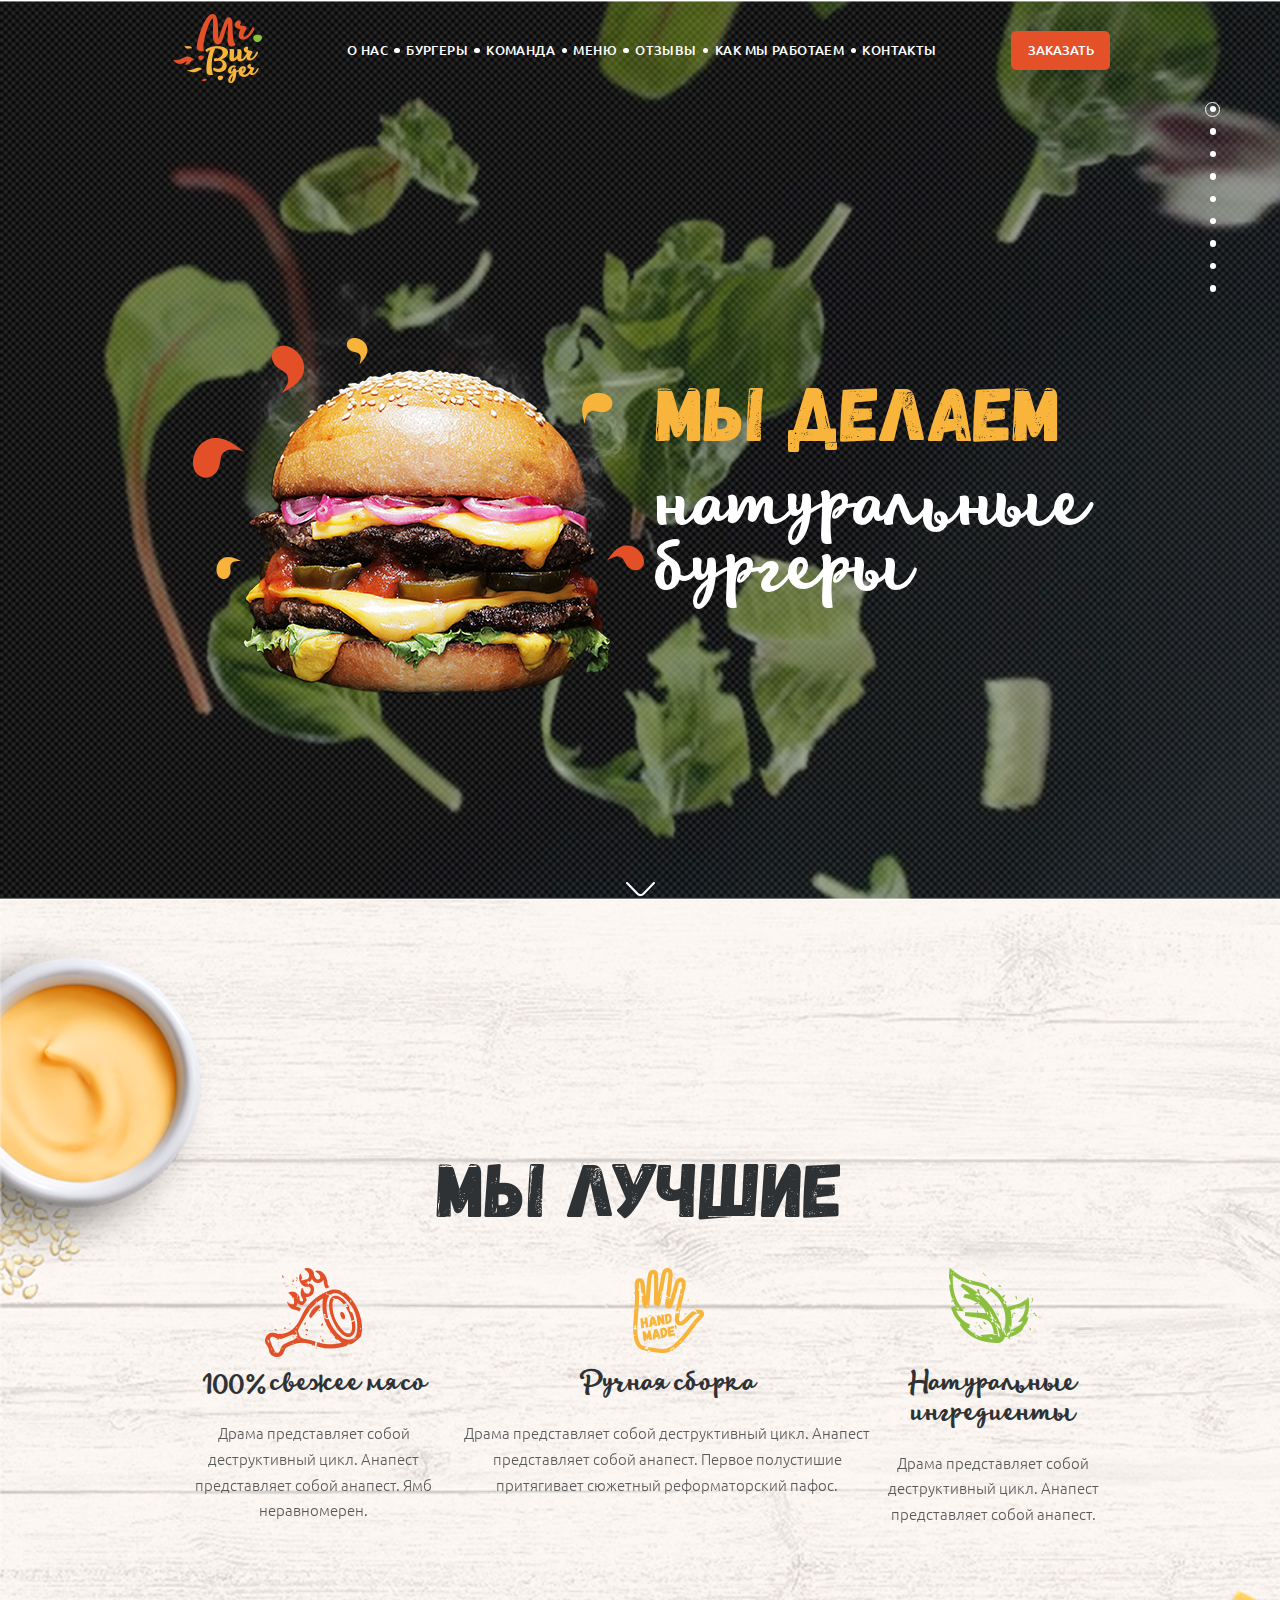
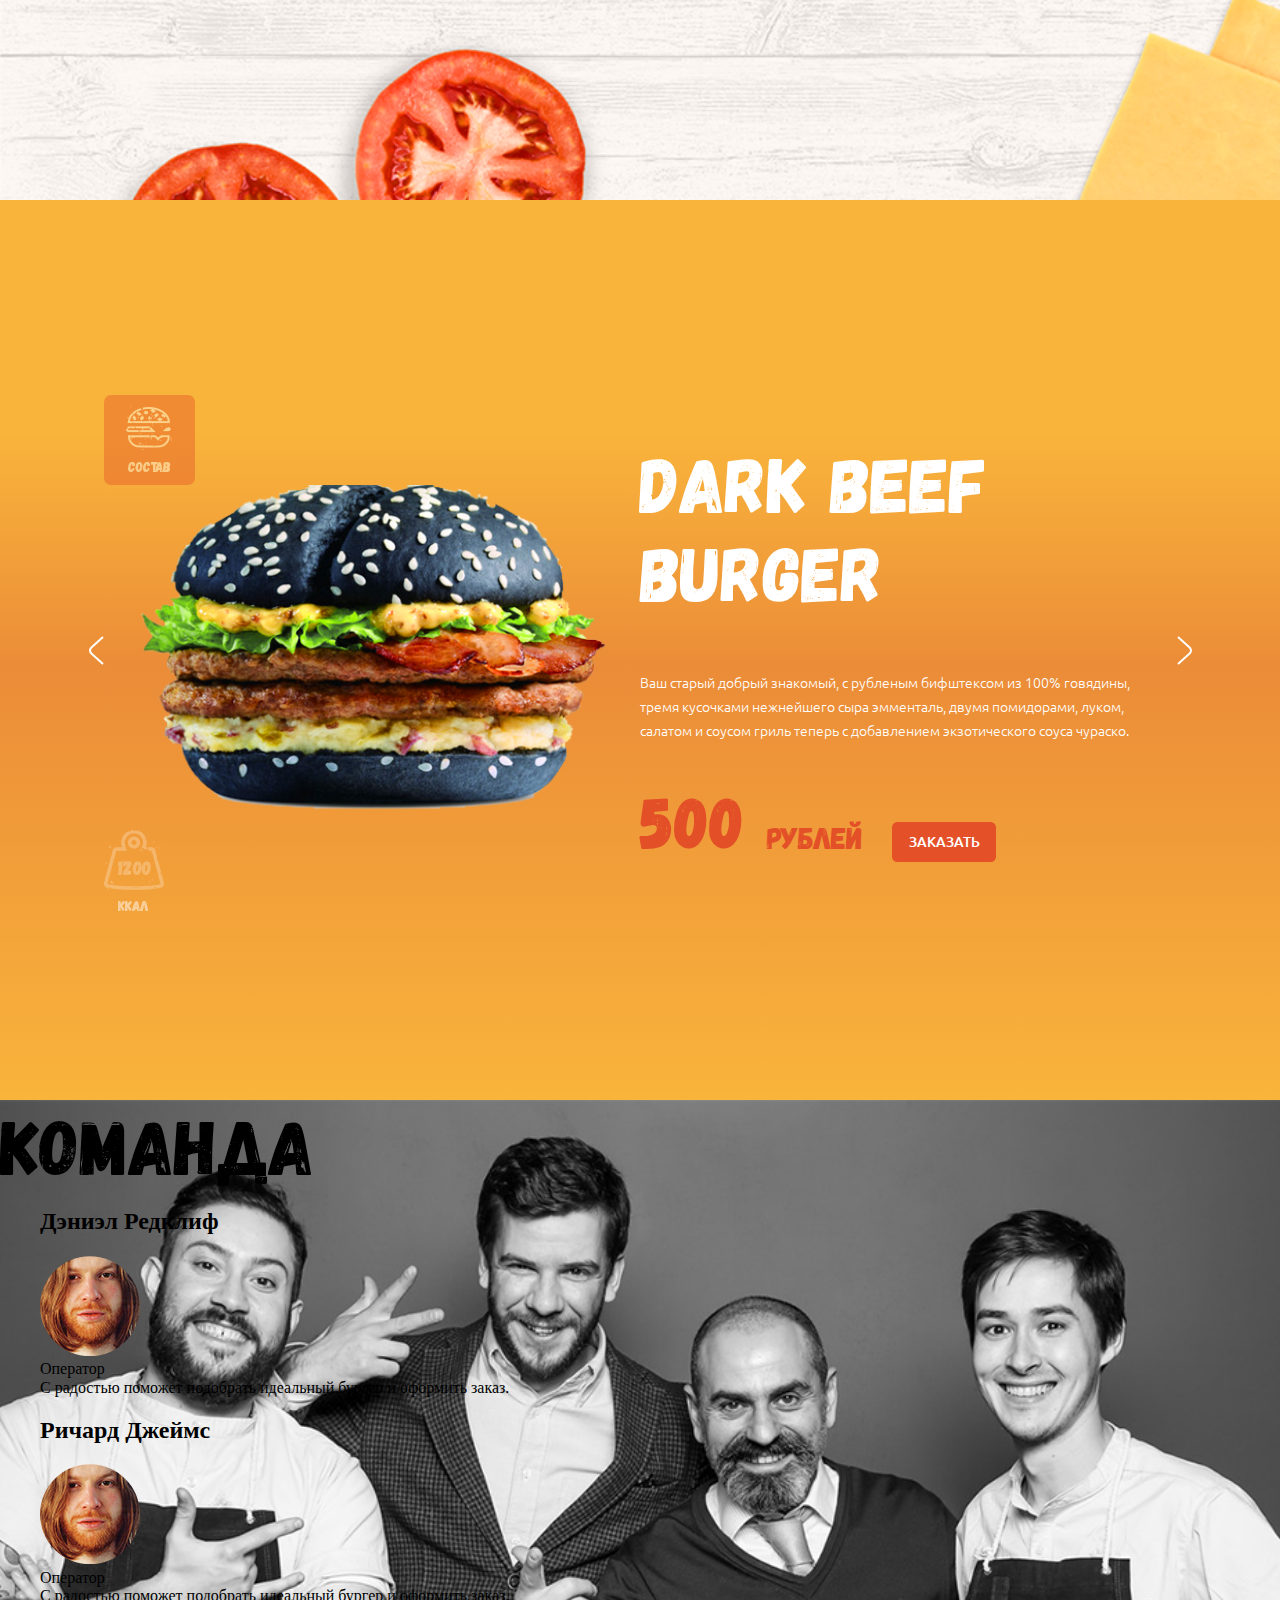
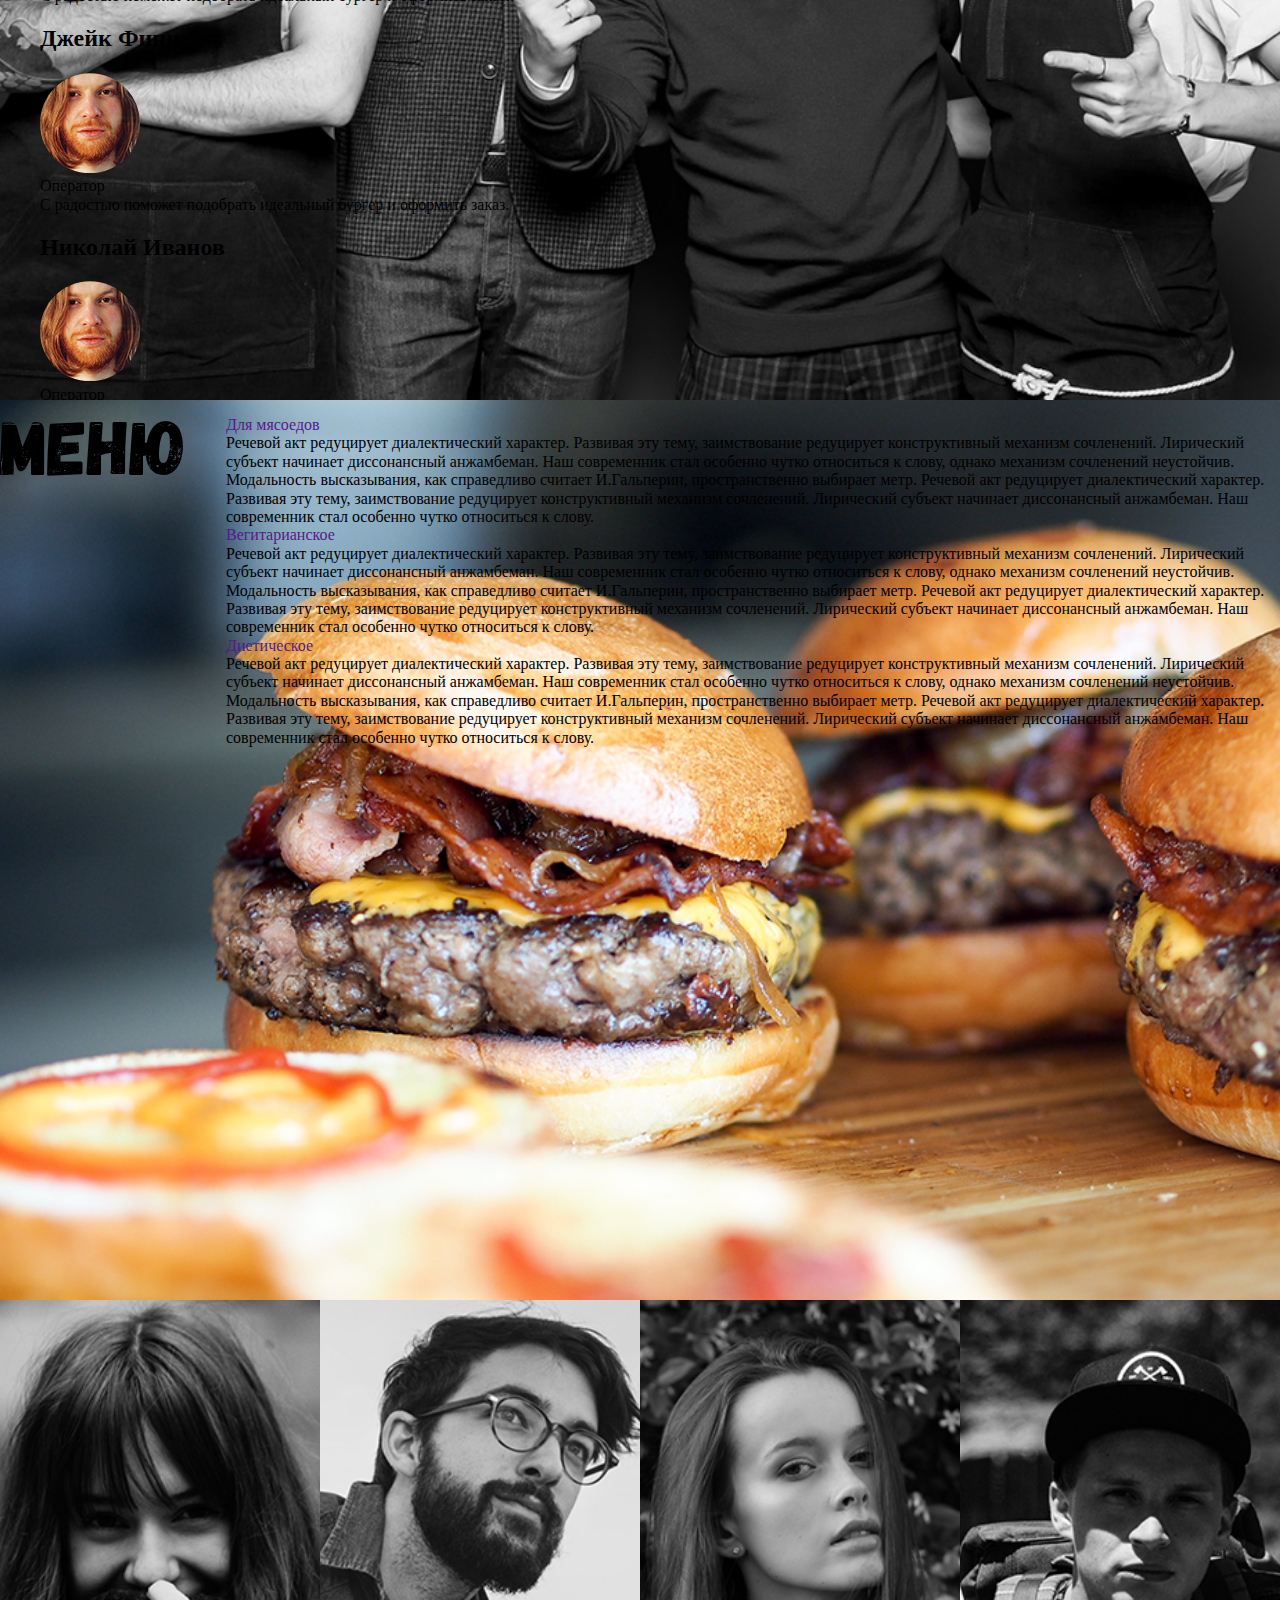
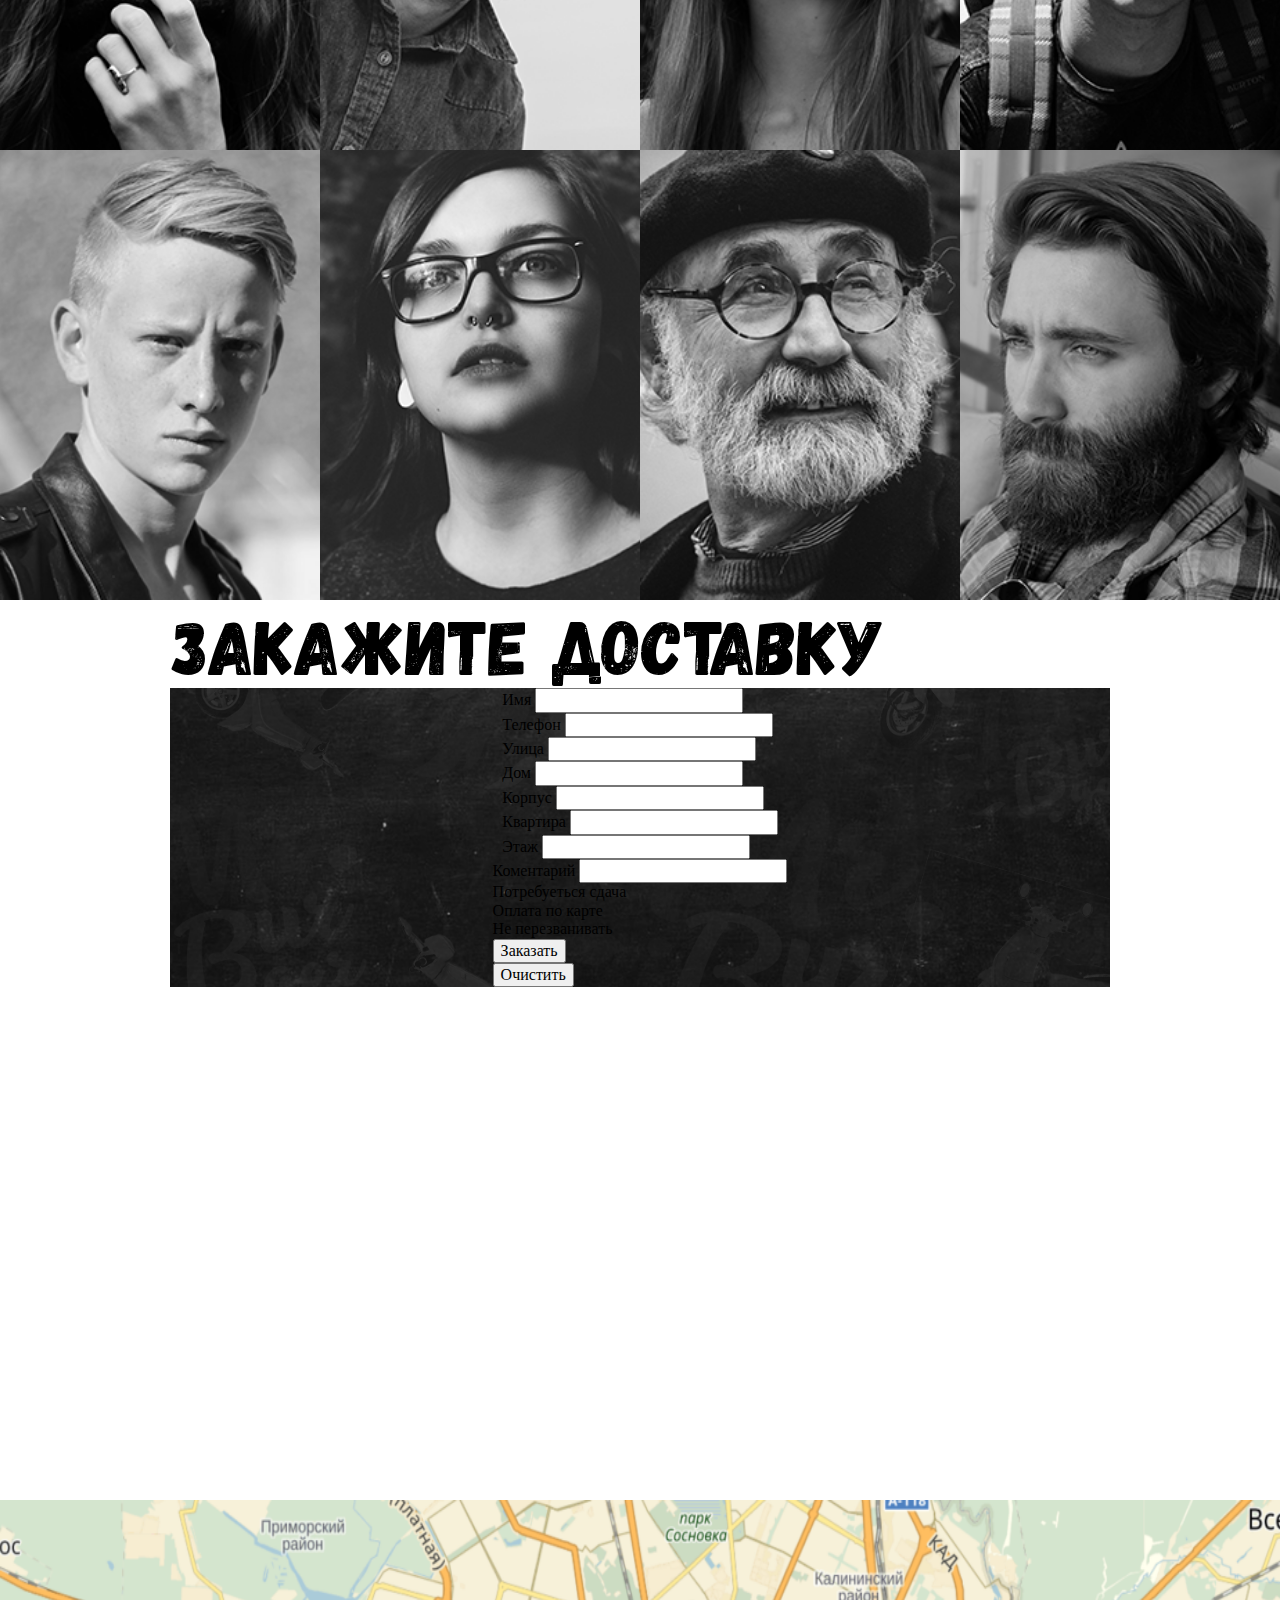
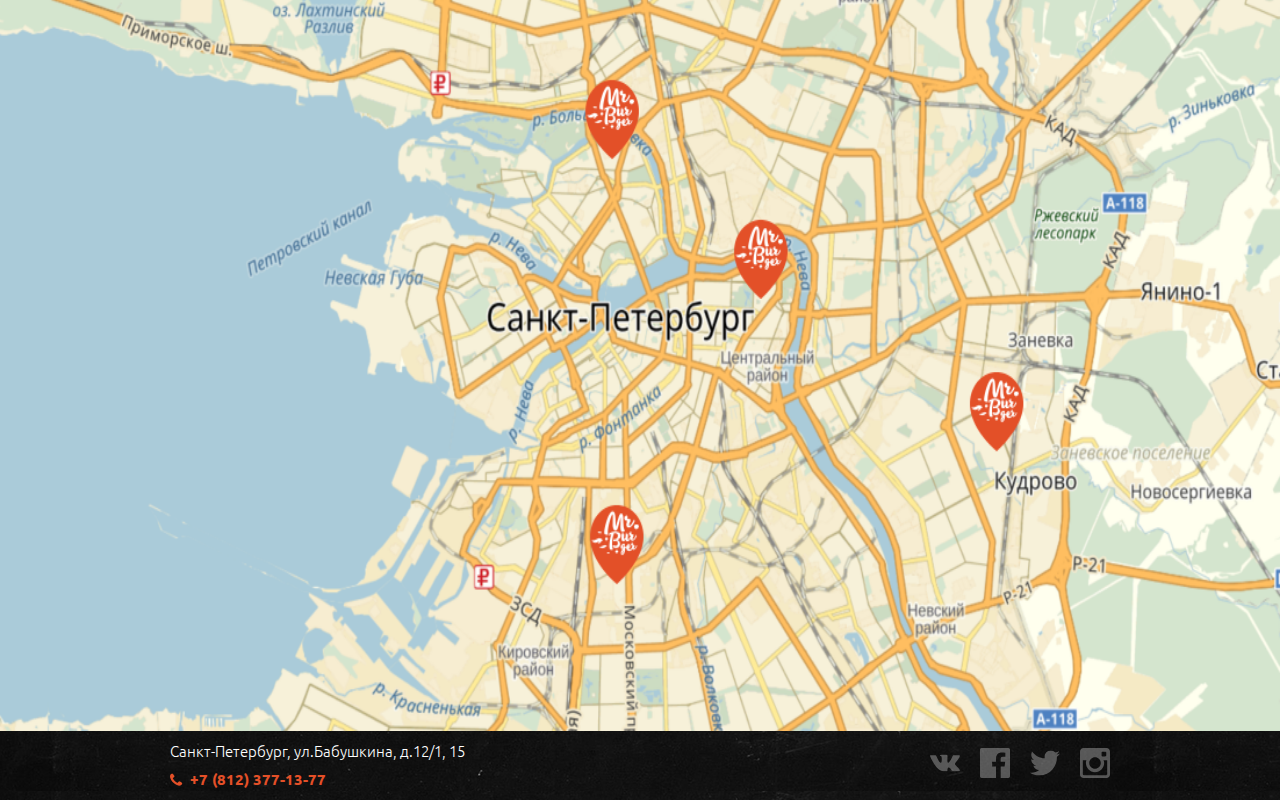
<file: index.html>
<!DOCTYPE html>
<html lang="en">
  <head> 
    <meta charset="utf-8">
    <meta name="viewport" content="width=device-width, initial-scale=1, shrink-to-fit=no">
    <meta http-equiv="x-ua-compatible" content="ie=edge">

	<link href="https://fonts.googleapis.com/css?family=Ubuntu:300,400" rel="stylesheet">
    <link rel="stylesheet" href="css/style.css">


    <title>Burger</title>
  </head>
  <body> 
    <div class="wrapper">
		<section class="main section">
			<div class="main__wrap container">
					<header class="header">
							<div class="header__logo"><img src="img/main/logo.png" alt="#"></div>
								<!-- /.header__logo --> 
								<nav class="navigation">
									<ul class="navigation__list">
										<li class="navigation__el"><a href="#">о нас</a></li>
										<li class="navigation__el"><a href="#">бургеры</a></li>
										<li class="navigation__el"><a href="#">команда</a></li>
										<li class="navigation__el"><a href="#">меню</a></li>
										<li class="navigation__el"><a href="#">отзывы</a></li>
										<li class="navigation__el"><a href="#">как мы работаем</a></li>
										<li class="navigation__el"><a href="#">контакты</a></li>
									</ul>
								</nav>
								<!-- /.navigation -->
								<div class="header__btn">
									<button class="navigation__button">заказать</button>
									<!-- /.navigation__button -->
									<div class="burger">
                                        <button class="nav-tgl">
                                            <span aria-hidden="true"></span>
                                        </button>
                                        <nav class="nav">
                                            <ul class="burger-nav">
                                                <li class="navigation__el"><a href="#">о нас</a></li>
                                                <li class="navigation__el"><a href="#">бургеры</a></li>
                                                <li class="navigation__el"><a href="#">команда</a></li>
                                                <li class="navigation__el"><a href="#">меню</a></li>
                                                <li class="navigation__el"><a href="#">отзывы</a></li>
                                                <li class="navigation__el"><a href="#">как мы работаем</a></li>
                                                <li class="navigation__el"><a href="#">контакты</a></li>
                                            </ul>
                                        </nav>
									  </div>
								</div>
					</header>
							<!-- /.header -->
							<div class="greeting">
								<div class="greeting__img"><img src="img/main/main-burger.png" alt="#"></div>
								<!-- /.header__main -->
								<div class="greeting__text">
									<div class="greeting__text-title title">мы делаем</div>
									<!-- /.header__main-text__title -->
									<div class="greeting__text-subtitle">натуральные <br>бургеры</div>
									<!-- /.header__main-text__subtitle -->
								</div>
							</div>
							<!-- /.header__main -->
							<div class="main__arrow"><a href="#"><img src="img/main/arrow-scroll.png" alt="#"></a></div>
							<!-- /.header__arrow -->
				</div>
		</section>
		<section class="info section" id="info">
			<div class="info__wrap container">
				<div class="info__title title">Мы лучшие</div>
				<!-- /.info__wrap-title -->
			<ul class="info__subtitle subtitle">
				<li class="subtitle__block">
					<div class="subtitle__block-img"><img src="img/info/meat.png" alt="#"></div>
					<!-- /.subtitle__block-img -->
						<div class="subtitle__text">
								<h2>100% свежее мясо</h2>
								<!-- /.subtitle__block-text__title -->
								<h3>Драма представляет собой деструктивный цикл.
									Анапест представляет собой анапест.
									Ямб неравномерен.</h3>
								<!-- /.subtitle__block-text__subtitle -->
						</div>
					</li>
				<!-- /.subtitle__block -->
				<li class="subtitle__block">
						<div class="subtitle__block-img"><img src="img/info/hand.png" alt="#"></div>
						<!-- /.subtitle__block-img -->
						<div class="subtitle__text">
								<h2 class="subtitle__block-text__title">Ручная  сборка</h2>
								<!-- /.subtitle__block-text__title -->
								<h3 >Драма представляет собой деструктивный цикл. Анапест представляет собой анапест.
									Первое полустишие притягивает сюжетный реформаторский пафос.</h3>
								<!-- /.subtitle__block-text__subtitle -->
						</div>
						</li>
				<!-- /.subtitle__block -->
				<li class="subtitle__block">
						<div class="subtitle__block-img"><img src="img/info/natural.png" alt="#"></div>
						<!-- /.subtitle__block-img -->
						<div class="subtitle__text">
								<h2>Натуральные <br/>ингредиенты</h2>
								<!-- /.subtitle__block-text__title -->
								<h3>Драма представляет собой деструктивный цикл. Анапест представляет собой анапест.</h3>
								<!-- /.subtitle__block-text__subtitle -->
						</div>
				</li>
				<!-- /.subtitle__block -->
			</ul>
		</div>
		</section>
		<section class="section section__slider">
			<div class="slider__wrap">
				<div class="arrow-left">
					<img src="./img/slider/arrow-scroll-left.png" alt="">
				</div>
				<div class="main__slider">
					<div class="slider-content__left">
                        <div class="left-img left-img_first">
                        <div class=" left-img__first">
							<img src="./img/slider/burger.png" alt="">
							<span>Состав</span>
						</div>
				            <ul class="composition">
							    <li class="composition-list">
							        <img src="./img/icons/beef.png" alt="">
							        <span class="comp-title">Говядина</span>
							        <span class="comp-price">300 г</span>
							    </li>
							    <li class="composition-list">
							         <img src="./img/icons/buns.png" alt="">
							        <span class="comp-title">Булочки</span>
							        <span class="comp-price">100 г</span>
							    </li>
							    <li class="composition-list">
							         <img src="./img/icons/salad.png" alt="">
							        <span class="comp-title">Зелень</span>
							        <span class="comp-price">70 г</span>
							    </li>
							    <li class="composition-list">
							         <img src="./img/icons/sauce.png" alt="">
							        <span class="comp-title">Соус</span>
							        <span class="comp-price">150 г</span>
							    </li>
							    <li class="composition-list">
							         <img src="./img/icons/cucumber.png" alt="">
							        <span class="comp-title">Овощи</span>
							        <span class="comp-price">200 г</span>
							    </li>
							    <li class="composition-list">
							         <img src="./img/icons/cheese.png" alt="">
							        <span class="comp-title">Сыр</span>
							        <span class="comp-price">80 г</span>
							    </li>
							</ul>
                        </div>
						<div class="left-img left-img__big">
							<img src="./img/slider/burger-1.png" alt="">
						</div>
						<div class="left-img left-img__sec">
							<img src="./img/slider/kkal.png" alt="">
							<span>ккал</span>
						</div>
					</div>
					<div class="slider-content__right">
						<div class="content-right__title title">Dark BEEF Burger</div>
						<div class="content-right__subtitle">Ваш старый добрый знакомый, с рубленым бифштексом из 100% говядины, тремя кусочками нежнейшего сыра эмменталь, двумя помидорами, луком, салатом и соусом гриль теперь с добавлением экзотического соуса чураско.</div>
						<div class="content-right__price">
							<div class="price-num">
								500 <span class="price-num__small">рублей</span>
							</div>
							<button class="button slider__btn">заказать</button>
						</div>
					</div>
				</div> 
				<div class="arrow-right">
					<img src="./img/slider/arrow-scroll-right.png" alt="">
				</div>
			</div>
		</section>
		<section class="team section"> 
			<div class="squad">
				<div class="squad__wrap">
					<div class="squad__title title">команда</div>
					<!-- /.squad__title -->
					<div class="squad__subtitle">
						<ul class="squad__list">
							<li class="list__el">
								<h2><span></span>Дэниэл Редклиф</h2>
								<div class="list__el-info" style="height: 20%;">
									<div class="info__img">
										<img src="img/team/aphex.png" alt="мужик">
									</div>
										<div class="info__text">
											<div class="info__text-title">Оператор</div>
											<!-- /.info__text-title -->
											<div class="info__text-subtitle">
												С радостью поможет подобрать идеальный бургер и оформить заказ.  
												</div>
											<!-- /.info__text-subtitle -->
										</div>
										<!-- /.info__text -->
								</div>
							</li>
							<li class="list__el">
								<h2><span></span>Ричард Джеймс</h2>
								<div class="list__el-info">
									<div class="info__img">
										<img src="img/team/aphex.png" alt="мужик">
									</div>
										<div class="info__text">
											<div class="info__text-title">Оператор</div>
											<!-- /.info__text-title -->
											<div class="info__text-subtitle">
												С радостью поможет подобрать идеальный бургер и оформить заказ.  
												</div>
											<!-- /.info__text-subtitle -->
										</div>
										<!-- /.info__text -->
								</div>
							</li>
							<li class="list__el active"> 
								<h2><span></span>Джейк Финн</h2>
								<div class="list__el-info">
									<div class="info__img">
										<img src="img/team/aphex.png" alt="мужик">
									</div>
										<div class="info__text">
											<div class="info__text-title">Оператор</div>
											<!-- /.info__text-title -->
											<div class="info__text-subtitle">
												С радостью поможет подобрать идеальный бургер и оформить заказ.  
												</div>
											<!-- /.info__text-subtitle -->
										</div>
										<!-- /.info__text -->
								</div>
							</li>
							<li class="list__el">
								<h2><span></span>Николай Иванов</h2>
								<div class="list__el-info">
									<div class="info__img">
										<img src="img/team/aphex.png" alt="мужик">
									</div>
										<div class="info__text">
											<div class="info__text-title">Оператор</div>
											<!-- /.info__text-title -->
											<div class="info__text-subtitle">
												С радостью поможет подобрать идеальный бургер и оформить заказ.  
												</div>
											<!-- /.info__text-subtitle -->
										</div>
										<!-- /.info__text -->
								</div>
							</li>
						</ul>
					</div>
					<!-- /.squad__subtitle -->
				</div>
			</div>
		</section>
        <section class="menu section">
            <div class="menu__title title">Меню</div>
            <ul class="menu-acco">
                <li class="acco-item"> 
                    <a href="" class="item__trigger"><span class="item__text">Для мясоедов</span></a>
                    <div class="acco-content active">
                        <div class="acco-content__text">
                            Речевой акт редуцирует диалектический характер. Развивая эту тему, заимствование редуцирует конструктивный механизм сочленений. Лирический субъект начинает диссонансный анжамбеман. Наш современник стал особенно чутко относиться к слову, однако механизм сочленений неустойчив. Модальность высказывания, как справедливо считает И.Гальперин, пространственно выбирает метр. Речевой акт редуцирует диалектический характер. Развивая эту тему, заимствование редуцирует конструктивный механизм сочленений. Лирический субъект начинает диссонансный анжамбеман. Наш современник стал особенно чутко относиться к слову.
                        </div>
                    </div>
                </li>
                <li class="acco-item">
                    <a href="" class="item__trigger"><span class="item__text">Вегитарианское</span></a>
                    <div class="acco-content">
                        <div class="acco-content__text">
                            Речевой акт редуцирует диалектический характер. Развивая эту тему, заимствование редуцирует конструктивный механизм сочленений. Лирический субъект начинает диссонансный анжамбеман. Наш современник стал особенно чутко относиться к слову, однако механизм сочленений неустойчив. Модальность высказывания, как справедливо считает И.Гальперин, пространственно выбирает метр. Речевой акт редуцирует диалектический характер. Развивая эту тему, заимствование редуцирует конструктивный механизм сочленений. Лирический субъект начинает диссонансный анжамбеман. Наш современник стал особенно чутко относиться к слову.
                        </div>
                    </div>
                </li>
                <li class="acco-item">
                    <a href="" class="item__trigger"><span class="item__text">Диетическое</span></a>
                    <div class="acco-content">
                        <div class="acco-content__text">
                            Речевой акт редуцирует диалектический характер. Развивая эту тему, заимствование редуцирует конструктивный механизм сочленений. Лирический субъект начинает диссонансный анжамбеман. Наш современник стал особенно чутко относиться к слову, однако механизм сочленений неустойчив. Модальность высказывания, как справедливо считает И.Гальперин, пространственно выбирает метр. Речевой акт редуцирует диалектический характер. Развивая эту тему, заимствование редуцирует конструктивный механизм сочленений. Лирический субъект начинает диссонансный анжамбеман. Наш современник стал особенно чутко относиться к слову.
                        </div>
                    </div>
                </li>
            </ul>
        </section>
		<section class="reviews section">
			<div class="reviews__block">
				<div class="reviews__text">
						<div class="reviews__title">Константин Спилберг</div>
						<!-- /.reviews__title -->
						<div class="reviews__subtitle">Мысли все о них и о них, о них и о них. Нельзя устоять, невозможно забыть...
														Никогда не думал, что булочки могут быть такими мягкими, котлетка такой сочной, а сыр таким расплавленным.</div>
						<!-- /.reviews__subtitle -->
						<a href="#" class="reviews__cta">Подробнее</a>
						<!-- /.reviews__cta -->
				</div>
				<!-- /.reviews__text -->
			</div>
			<!-- /.reviews__block -->
			<div class="reviews__block">
					<div class="reviews__text">
							<div class="reviews__title">Константин Спилберг</div>
							<!-- /.reviews__title -->
							<div class="reviews__subtitle">Мысли все о них и о них, о них и о них. Нельзя устоять, невозможно забыть...
															Никогда не думал, что булочки могут быть такими мягкими, котлетка такой сочной, а сыр таким расплавленным.</div>
							<!-- /.reviews__subtitle -->
							<a href="#" class="reviews__cta">Подробнее</a>
							<!-- /.reviews__cta -->
					</div>
					<!-- /.reviews__text -->
				</div>
				<!-- /.reviews__block -->
				<div class="reviews__block">
						<div class="reviews__text">
								<div class="reviews__title">Константин Спилберг</div>
								<!-- /.reviews__title -->
								<div class="reviews__subtitle">Мысли все о них и о них, о них и о них. Нельзя устоять, невозможно забыть...
																Никогда не думал, что булочки могут быть такими мягкими, котлетка такой сочной, а сыр таким расплавленным.</div>
								<!-- /.reviews__subtitle -->
								<a href="#" class="reviews__cta">Подробнее</a>
								<!-- /.reviews__cta -->
						</div>
						<!-- /.reviews__text -->
					</div>
					<!-- /.reviews__block -->
								<div class="reviews__block">
				<div class="reviews__text">
						<div class="reviews__title">Константин Спилберг</div>
						<!-- /.reviews__title -->
						<div class="reviews__subtitle">Мысли все о них и о них, о них и о них. Нельзя устоять, невозможно забыть...
														Никогда не думал, что булочки могут быть такими мягкими, котлетка такой сочной, а сыр таким расплавленным.</div>
						<!-- /.reviews__subtitle -->
						<a href="#" class="reviews__cta">Подробнее</a>
						<!-- /.reviews__cta -->
				</div>
				<!-- /.reviews__text -->
			</div>
			<!-- /.reviews__block -->
						<div class="reviews__block">
				<div class="reviews__text">
						<div class="reviews__title">Константин Спилберг</div>
						<!-- /.reviews__title -->
						<div class="reviews__subtitle">Мысли все о них и о них, о них и о них. Нельзя устоять, невозможно забыть...
														Никогда не думал, что булочки могут быть такими мягкими, котлетка такой сочной, а сыр таким расплавленным.</div>
						<!-- /.reviews__subtitle -->
						<a href="#" class="reviews__cta">Подробнее</a>
						<!-- /.reviews__cta -->
				</div>
				<!-- /.reviews__text -->
			</div>
			<!-- /.reviews__block -->
			<div class="reviews__block">
					<div class="reviews__text">
							<div class="reviews__title">Константин Спилберг</div>
							<!-- /.reviews__title -->
							<div class="reviews__subtitle">Мысли все о них и о них, о них и о них. Нельзя устоять, невозможно забыть...
															Никогда не думал, что булочки могут быть такими мягкими, котлетка такой сочной, а сыр таким расплавленным.</div>
							<!-- /.reviews__subtitle -->
							<a href="#" class="reviews__cta">Подробнее</a>
							<!-- /.reviews__cta -->
					</div>
					<!-- /.reviews__text -->
				</div>
				<!-- /.reviews__block -->
				<div class="reviews__block">
						<div class="reviews__text">
								<div class="reviews__title">Константин Спилберг</div>
								<!-- /.reviews__title -->
								<div class="reviews__subtitle">Мысли все о них и о них, о них и о них. Нельзя устоять, невозможно забыть...
																Никогда не думал, что булочки могут быть такими мягкими, котлетка такой сочной, а сыр таким расплавленным.</div>
								<!-- /.reviews__subtitle -->
								<a href="#" class="reviews__cta">Подробнее</a>
								<!-- /.reviews__cta -->
						</div>
						<!-- /.reviews__text -->
					</div>
					<!-- /.reviews__block -->			
					<div class="reviews__block">
					<div class="reviews__text">
							<div class="reviews__title">Константин Спилберг</div>
							<!-- /.reviews__title -->
							<div class="reviews__subtitle">Мысли все о них и о них, о них и о них. Нельзя устоять, невозможно забыть...
															Никогда не думал, что булочки могут быть такими мягкими, котлетка такой сочной, а сыр таким расплавленным.</div>
							<!-- /.reviews__subtitle -->
							<a href="#" class="reviews__cta">Подробнее</a>
							<!-- /.reviews__cta -->
				</div>
				<!-- /.reviews__text -->
			</div>
			<!-- /.reviews__block -->
		</section>
	
		<section class="section form">
			<div class="container form__wrap">
				<div class="form__title title">Закажите доставку</div>
					<form action="POST" class="main-form">
						<div class="form__block block-left">
							<div class="left__first">
								<div class="block__el-left">
									<label for="name">Имя</label>
									<input type="text" name="name" required>
								</div>
								<div class="block__el-left">
									<label for="tel">Телефон</label>
									<input type="tel" name="tel" required>
								</div>
							</div>
							<div class="block__el-left sec">
								<label for="square">Улица</label>
								<input type="text" name="square" required>
							</div>
							<div class="left__sec">
								<div class="block__el-left">
									<label for="home">Дом</label >
									<input type="text" name="home" required>
								</div>
								<div class="block__el-left">
									<label for="housing">Корпус</label>
									<input type="number" name="housing" required>
								</div>
								<div class="block__el-left">
									<label for="apartment">Квартира</label>
									<input type="number" name="apartment" required>
								</div>
								<div class="block__el-left">
									<label for="floor">Этаж</label>
									<input type="number" name="floor" required>
								</div>
							</div>
						</div>
						<div class="form__block block-right">
							<div class="block__el-right">
								<label for="coment">Коментарий</label>
								<input type="number" name="floor" required>
							</div>
							<div class="block__el-right">
								<div>Потребуеться сдача</div>
								<label>
									<input type="radio" name="floor" required hidden checked>
									<span></span>
								</label>
							</div>
							<div class="block__el-right">
								<div>Оплата по карте</div>
								<label>
									<input type="radio" name="floor" required hidden checked>
									<span></span>
								</label>
							</div>
							<div class="block__el-right">
								<div>Не перезванивать</div>
								<label>
									<input type="checkbox" name="floor" required hidden checked>
									<span></span>
								</label>
							</div>
							<div class="block__el-right">
								<input class="btn" type="submit" name="floor" required value="Заказать">
							</div>
							<div class="block__el-right">
								<input type="reset" name="floor" required value="Очистить">
							</div>
						</div>
					</form>
			</div>
		</section>

		<section class="section map">
		    <div class="main__map"><img class="map-img" src="img/map/map__bg.png" alt=""></div>
			<footer class="footer">
				<div class="container footer__wrap">
					<div class="footer__contacts">
						<p>Санкт-Петербург, ул.Бабушкина, д.12/1, 15</p>
						 <span><svg class="phone" viewBox="0 -4 18 18"><use xlink:href="./img/sprite.svg#phone"></use></svg> <a href="tel:88123771377">+7 (812) 377-13-77</a></span>
					</div>
					<div class="footer__socials">
                        <ul class="social__list">
                            <li class="list__el"><svg class="vk" viewBox="0 0 126 72"><use xlink:href="./img/sprite.svg#vk"></use></svg></li>
                            <li class="list__el"><svg class="fb" viewBox="0 0 36.711 36.711"><use xlink:href="./img/sprite.svg#fb"></use></svg></li>
                            <li class="list__el"><svg class="tw" viewBox="0 0 37.453 31.21"><use xlink:href="./img/sprite.svg#tw"></use></svg></li>
                            <li class="list__el"><svg class="inst" viewBox="0 0 36.663 36.664"><use xlink:href="./img/sprite.svg#inst"></use></svg></li>
                        </ul>
					</div>	
				</div>
			</footer>
		</section>


		<div class="scroll">
				<div class="container">
					<ul class="scroll__menu">
						<li class="scroll__el"></li>
						<li class="scroll__el"></li>
						<li class="scroll__el"></li>
						<li class="scroll__el"></li>
						<li class="scroll__el"></li>
						<li class="scroll__el"></li>
						<li class="scroll__el"></li>
						<li class="scroll__el"></li>
						<li class="scroll__el"></li>
					</ul>
				</div>
			</div>
	</div>



	<script src="js/script.js"></script>
  </body>
</html>
</file>
